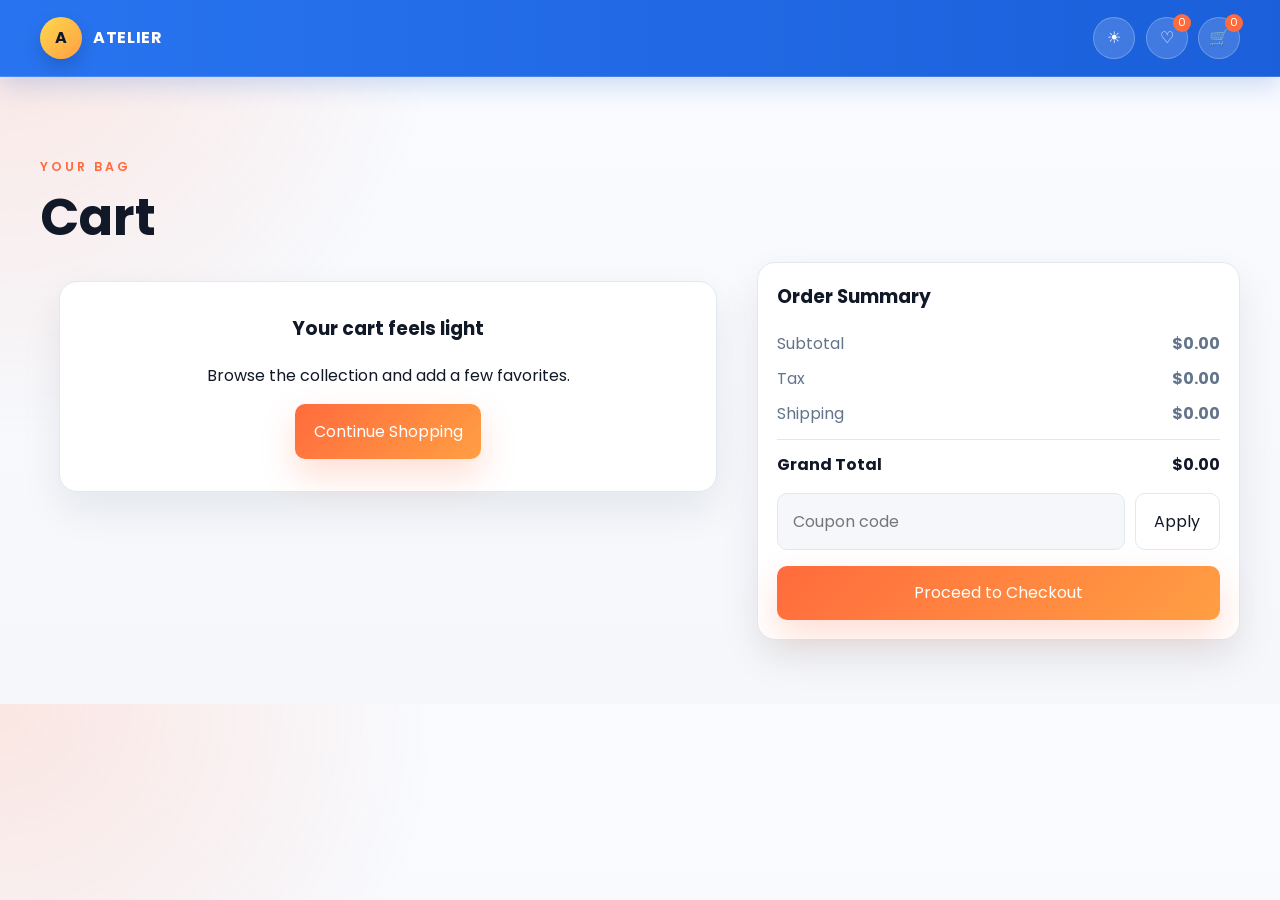
<file: cart.html>
<!DOCTYPE html>
<html lang="en">
  <head>
    <meta charset="UTF-8" />
    <meta name="viewport" content="width=device-width, initial-scale=1.0" />
    <title>Cart — Atelier</title>
    <link rel="preconnect" href="https://fonts.googleapis.com" />
    <link rel="preconnect" href="https://fonts.gstatic.com" crossorigin />
    <link href="https://fonts.googleapis.com/css2?family=Poppins:wght@300;400;500;600;700;800&display=swap" rel="stylesheet" />
    <link rel="stylesheet" href="css/style.css" />
    <link rel="stylesheet" href="css/cart.css" />
    <link rel="stylesheet" href="css/responsive.css" />
  </head>
  <body>
    <header class="site-header" id="siteHeader">
      <div class="container nav-shell">
        <a href="index.html" class="brand" aria-label="Atelier home">
          <span class="brand-mark">A</span>
          <span class="brand-text">Atelier</span>
        </a>
        <div class="nav-actions">
          <button class="icon-btn" id="themeToggle" aria-label="Toggle color theme">☀</button>
          <a href="wishlist.html" class="icon-btn" aria-label="Wishlist">♡ <span class="count-pill" id="wishlistCount">0</span></a>
          <a href="cart.html" class="icon-btn" aria-label="Shopping cart">🛒 <span class="count-pill" id="cartCount">0</span></a>
        </div>
      </div>
    </header>

    <main class="container page-shell">
      <section class="page-heading">
        <p class="eyebrow">Your bag</p>
        <h1>Cart</h1>
      </section>
      <div class="cart-layout">
        <section class="cart-items" id="cartItems"></section>
        <aside class="summary-card">
          <h3>Order Summary</h3>
          <div class="summary-line"><span>Subtotal</span><strong id="subtotal">$0.00</strong></div>
          <div class="summary-line"><span>Tax</span><strong id="tax">$0.00</strong></div>
          <div class="summary-line"><span>Shipping</span><strong id="shipping">$0.00</strong></div>
          <div class="summary-line total"><span>Grand Total</span><strong id="grandTotal">$0.00</strong></div>
          <div class="coupon-box">
            <input type="text" placeholder="Coupon code" aria-label="Coupon code" />
            <button class="btn btn-secondary">Apply</button>
          </div>
          <a class="btn btn-primary full-width" href="checkout.html">Proceed to Checkout</a>
        </aside>
      </div>
    </main>

    <div class="toast" id="toast" aria-live="polite"></div>
    <script src="js/storage.js"></script>
    <script src="js/utils.js"></script>
    <script src="js/app.js"></script>
    <script src="js/cart.js"></script>
  </body>
</html>
</file>
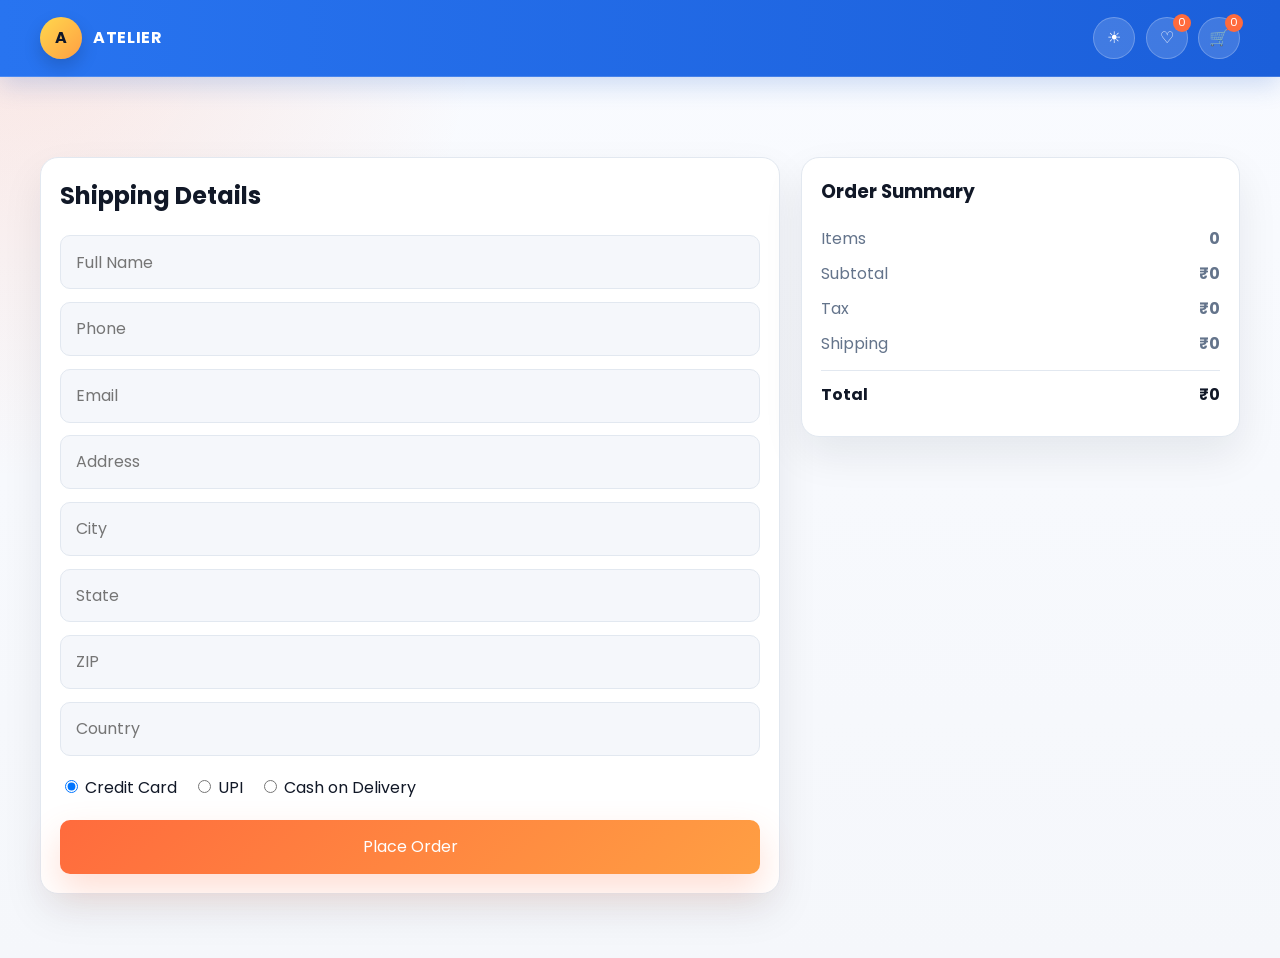
<file: checkout.html>
<!DOCTYPE html>
<html lang="en">
  <head>
    <meta charset="UTF-8" />
    <meta name="viewport" content="width=device-width, initial-scale=1.0" />
    <title>Checkout — Atelier</title>
    <link rel="preconnect" href="https://fonts.googleapis.com" />
    <link rel="preconnect" href="https://fonts.gstatic.com" crossorigin />
    <link href="https://fonts.googleapis.com/css2?family=Poppins:wght@300;400;500;600;700;800&display=swap" rel="stylesheet" />
    <link rel="stylesheet" href="css/style.css" />
    <link rel="stylesheet" href="css/cart.css" />
    <link rel="stylesheet" href="css/responsive.css" />
  </head>
  <body>
    <header class="site-header" id="siteHeader">
      <div class="container nav-shell">
        <a href="index.html" class="brand" aria-label="Atelier home">
          <span class="brand-mark">A</span>
          <span class="brand-text">Atelier</span>
        </a>
        <div class="nav-actions">
          <button class="icon-btn" id="themeToggle" aria-label="Toggle color theme">☀</button>
          <a href="wishlist.html" class="icon-btn" aria-label="Wishlist">♡ <span class="count-pill" id="wishlistCount">0</span></a>
          <a href="cart.html" class="icon-btn" aria-label="Shopping cart">🛒 <span class="count-pill" id="cartCount">0</span></a>
        </div>
      </div>
    </header>

    <main class="container page-shell checkout-shell">
      <section class="checkout-form-card">
        <h2>Shipping Details</h2>
        <form id="checkoutForm" class="checkout-form">
          <input type="text" placeholder="Full Name" required />
          <input type="tel" placeholder="Phone" required />
          <input type="email" placeholder="Email" required />
          <input type="text" placeholder="Address" required />
          <input type="text" placeholder="City" required />
          <input type="text" placeholder="State" required />
          <input type="text" placeholder="ZIP" required />
          <input type="text" placeholder="Country" required />
          <div class="payment-options">
            <label><input type="radio" name="payment" value="card" checked /> Credit Card</label>
            <label><input type="radio" name="payment" value="upi" /> UPI</label>
            <label><input type="radio" name="payment" value="cod" /> Cash on Delivery</label>
          </div>
          <button class="btn btn-primary full-width" type="submit">Place Order</button>
        </form>
      </section>
      <aside class="summary-card">
        <h3>Order Summary</h3>
        <div id="checkoutSummary"></div>
      </aside>
    </main>

    <div class="toast" id="toast" aria-live="polite"></div>
    <script src="js/storage.js"></script>
    <script src="js/utils.js"></script>
    <script src="js/app.js"></script>
    <script src="js/checkout.js"></script>
  </body>
</html>
</file>
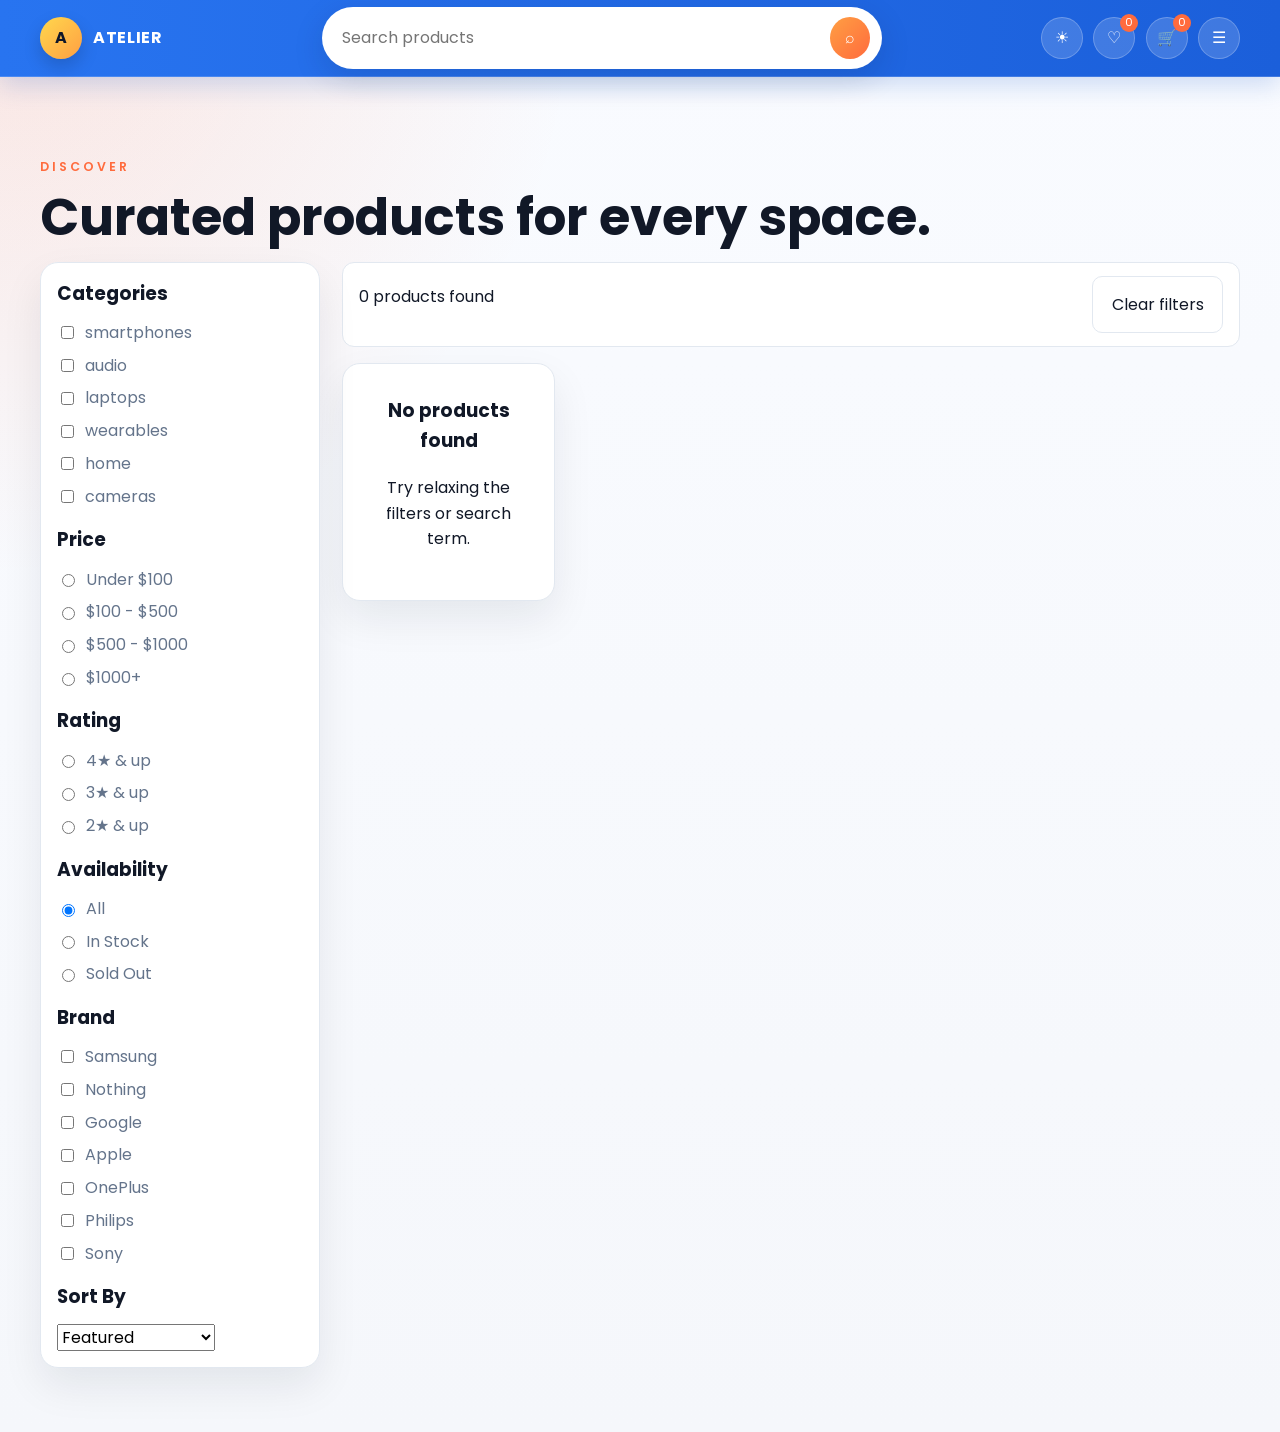
<file: product.html>
<!DOCTYPE html>
<html lang="en">
  <head>
    <meta charset="UTF-8" />
    <meta name="viewport" content="width=device-width, initial-scale=1.0" />
    <title>Shop — Atelier</title>
    <link rel="preconnect" href="https://fonts.googleapis.com" />
    <link rel="preconnect" href="https://fonts.gstatic.com" crossorigin />
    <link href="https://fonts.googleapis.com/css2?family=Poppins:wght@300;400;500;600;700;800&display=swap" rel="stylesheet" />
    <link rel="stylesheet" href="css/style.css" />
    <link rel="stylesheet" href="css/product.css" />
    <link rel="stylesheet" href="css/responsive.css" />
  </head>
  <body>
    <header class="site-header" id="siteHeader">
      <div class="container nav-shell">
        <a href="index.html" class="brand" aria-label="Atelier home">
          <span class="brand-mark">A</span>
          <span class="brand-text">Atelier</span>
        </a>
        <form class="search-bar" id="searchForm" role="search">
          <input id="productSearchInput" type="search" placeholder="Search products" aria-label="Search products" />
          <button type="submit" aria-label="Search">⌕</button>
        </form>
        <div class="nav-actions">
          <button class="icon-btn" id="themeToggle" aria-label="Toggle color theme">☀</button>
          <a href="wishlist.html" class="icon-btn" aria-label="Wishlist">♡ <span class="count-pill" id="wishlistCount">0</span></a>
          <a href="cart.html" class="icon-btn" aria-label="Shopping cart">🛒 <span class="count-pill" id="cartCount">0</span></a>
          <button class="menu-toggle" id="menuToggle" aria-label="Open menu">☰</button>
        </div>
      </div>
    </header>

    <main class="container page-shell">
      <section class="page-heading">
        <p class="eyebrow">Discover</p>
        <h1>Curated products for every space.</h1>
      </section>

      <section id="productDetailSection" class="hidden product-detail-card"></section>

      <section class="shop-layout">
        <aside class="filters-card" aria-label="Product filters">
          <div class="filter-block">
            <h3>Categories</h3>
            <div id="categoryFilters"></div>
          </div>
          <div class="filter-block">
            <h3>Price</h3>
            <div id="priceFilters"></div>
          </div>
          <div class="filter-block">
            <h3>Rating</h3>
            <div id="ratingFilters"></div>
          </div>
          <div class="filter-block">
            <h3>Availability</h3>
            <div id="availabilityFilters"></div>
          </div>
          <div class="filter-block">
            <h3>Brand</h3>
            <div id="brandFilters"></div>
          </div>
          <div class="filter-block">
            <h3>Sort By</h3>
            <select id="sortSelect">
              <option value="featured">Featured</option>
              <option value="newest">Newest</option>
              <option value="price-low">Price: Low to High</option>
              <option value="price-high">Price: High to Low</option>
              <option value="rating">Highest Rated</option>
            </select>
          </div>
        </aside>

        <div class="products-panel">
          <div class="toolbar">
            <p id="productCount">Loading products…</p>
            <button class="btn btn-secondary" id="clearFilters">Clear filters</button>
          </div>
          <div class="product-grid" id="productGrid"></div>
        </div>
      </section>
    </main>

    <div class="modal" id="quickViewModal" aria-hidden="true"></div>
    <div class="toast" id="toast" aria-live="polite"></div>
    <button class="scroll-top" id="scrollTop" aria-label="Back to top">↑</button>

    <script src="js/storage.js"></script>
    <script src="js/utils.js"></script>
    <script src="js/api.js"></script>
    <script src="js/app.js"></script>
    <script src="js/product.js"></script>
  </body>
</html>
</file>
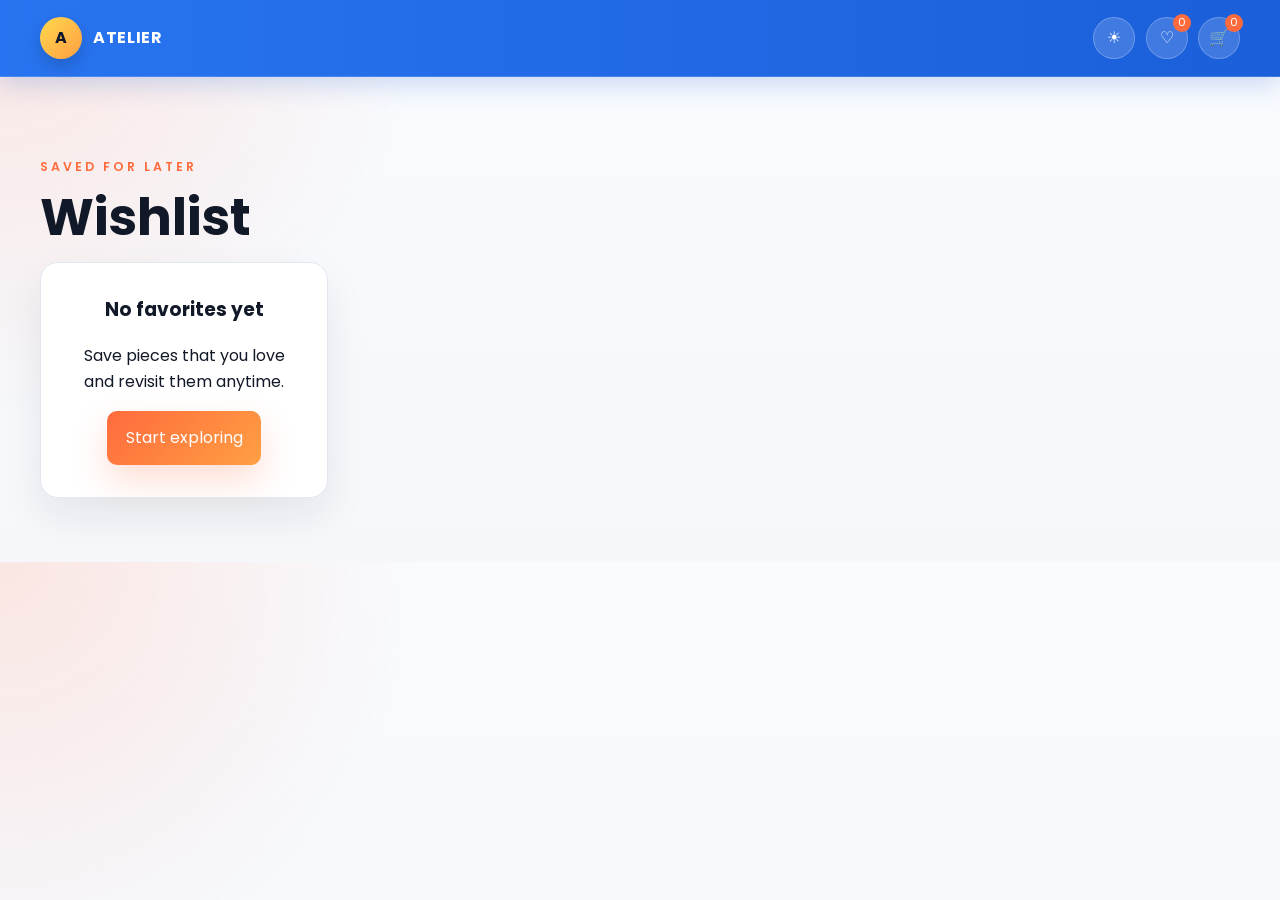
<file: wishlist.html>
<!DOCTYPE html>
<html lang="en">
  <head>
    <meta charset="UTF-8" />
    <meta name="viewport" content="width=device-width, initial-scale=1.0" />
    <title>Wishlist — Atelier</title>
    <link rel="preconnect" href="https://fonts.googleapis.com" />
    <link rel="preconnect" href="https://fonts.gstatic.com" crossorigin />
    <link href="https://fonts.googleapis.com/css2?family=Poppins:wght@300;400;500;600;700;800&display=swap" rel="stylesheet" />
    <link rel="stylesheet" href="css/style.css" />
    <link rel="stylesheet" href="css/product.css" />
    <link rel="stylesheet" href="css/responsive.css" />
  </head>
  <body>
    <header class="site-header" id="siteHeader">
      <div class="container nav-shell">
        <a href="index.html" class="brand" aria-label="Atelier home">
          <span class="brand-mark">A</span>
          <span class="brand-text">Atelier</span>
        </a>
        <div class="nav-actions">
          <button class="icon-btn" id="themeToggle" aria-label="Toggle color theme">☀</button>
          <a href="wishlist.html" class="icon-btn" aria-label="Wishlist">♡ <span class="count-pill" id="wishlistCount">0</span></a>
          <a href="cart.html" class="icon-btn" aria-label="Shopping cart">🛒 <span class="count-pill" id="cartCount">0</span></a>
        </div>
      </div>
    </header>

    <main class="container page-shell">
      <section class="page-heading">
        <p class="eyebrow">Saved for later</p>
        <h1>Wishlist</h1>
      </section>
      <div class="product-grid" id="wishlistGrid"></div>
    </main>

    <div class="toast" id="toast" aria-live="polite"></div>
    <script src="js/storage.js"></script>
    <script src="js/utils.js"></script>
    <script src="js/app.js"></script>
    <script src="js/wishlist.js"></script>
  </body>
</html>
</file>
<file: css/style.css>
:root {
  --primary: #0f172a;
  --secondary: #ff6b3d;
  --accent: #ff9f43;
  --background: #f5f7fb;
  --card: #ffffff;
  --text: #111827;
  --gray: #64748b;
  --border: #e2e8f0;
  --shadow: 0 18px 40px rgba(15, 23, 42, 0.08);
  --radius: 12px;
  --radius-lg: 18px;
  --transition: 0.3s ease;
}

body.dark {
  --primary: #f5f5f5;
  --secondary: #8b7cff;
  --background: #06070b;
  --card: #11131a;
  --text: #f5f5f5;
  --gray: #9ca3af;
  --border: #232633;
  --shadow: 0 20px 45px rgba(0, 0, 0, 0.28);
}

* {
  box-sizing: border-box;
}

html {
  scroll-behavior: smooth;
}

body {
  margin: 0;
  font-family: 'Poppins', sans-serif;
  background:
    radial-gradient(circle at top left, rgba(255, 107, 61, 0.15), transparent 30%),
    linear-gradient(180deg, #f9fbff 0%, var(--background) 100%);
  color: var(--text);
  line-height: 1.6;
  transition: background var(--transition), color var(--transition);
}

a {
  color: inherit;
  text-decoration: none;
}

button,
input,
select {
  font: inherit;
}

button {
  cursor: pointer;
  border: 0;
}

img {
  max-width: 100%;
  display: block;
}

.container {
  width: min(1200px, calc(100% - 2rem));
  margin: 0 auto;
}

.page-shell {
  padding: 5rem 0 4rem;
}

.site-header {
  position: sticky;
  top: 0;
  z-index: 30;
  backdrop-filter: blur(18px);
  background: linear-gradient(90deg, #2874f0 0%, #1b5fda 100%);
  border-bottom: 1px solid rgba(255, 255, 255, 0.16);
  transition: all var(--transition);
  box-shadow: 0 8px 24px rgba(28, 92, 198, 0.2);
}

body.dark .site-header {
  background: linear-gradient(90deg, #183d83 0%, #0f2a55 100%);
}

body.dark .category-card,
body.dark .hero-card,
body.dark .premium-banner,
body.dark .newsletter-card,
body.dark .review-card,
body.dark .filters-card,
body.dark .summary-card,
body.dark .checkout-form-card,
body.dark .product-card,
body.dark .empty-state,
body.dark .error-card {
  background: var(--card);
  color: var(--text);
  border-color: var(--border);
}

body.dark .category-card {
  background: linear-gradient(135deg, rgba(255, 107, 61, 0.2), rgba(15, 23, 42, 0.95));
}

body.dark .hero-card {
  background: linear-gradient(145deg, rgba(17, 24, 39, 0.98), rgba(15, 23, 42, 0.88));
}

body.dark .premium-banner {
  background: linear-gradient(135deg, rgba(255, 107, 61, 0.24), rgba(15, 23, 42, 0.84));
}

.site-header.shrink {
  box-shadow: var(--shadow);
}

.nav-shell {
  display: flex;
  align-items: center;
  justify-content: space-between;
  gap: 1rem;
  min-height: 76px;
}

.brand {
  display: inline-flex;
  align-items: center;
  gap: 0.7rem;
  font-weight: 700;
  letter-spacing: 0.04em;
  text-transform: uppercase;
  color: white;
}

.brand-mark {
  display: grid;
  place-items: center;
  width: 42px;
  height: 42px;
  border-radius: 50%;
  background: linear-gradient(135deg, #ffd84d, #ff9f43);
  color: #0f172a;
  box-shadow: 0 8px 18px rgba(0, 0, 0, 0.16);
}

.search-bar {
  display: flex;
  align-items: center;
  flex: 1;
  max-width: 560px;
  margin: 0 1rem;
  background: #fff;
  border: 1px solid rgba(255, 255, 255, 0.24);
  border-radius: 999px;
  padding: 0.4rem 0.7rem;
  box-shadow: 0 10px 30px rgba(13, 31, 74, 0.15);
}

.search-bar input {
  width: 100%;
  border: 0;
  outline: none;
  background: transparent;
  padding: 0.7rem 0.5rem;
  color: var(--text);
}

.search-bar button {
  background: linear-gradient(135deg, #ff9f43, #ff6b3d);
  color: white;
  width: 42px;
  height: 42px;
  border-radius: 50%;
}

.top-nav {
  display: flex;
  gap: 0.7rem;
  align-items: center;
}

.nav-link {
  color: rgba(255, 255, 255, 0.92);
  font-weight: 600;
}

.nav-link.active,
.nav-link:hover {
  color: #fff;
}

.nav-link-pill {
  padding: 0.45rem 0.85rem;
  border-radius: 999px;
}

.nav-link-pill:hover {
  background: rgba(255, 255, 255, 0.16);
}

.nav-actions {
  display: flex;
  align-items: center;
  gap: 0.65rem;
}

.icon-btn,
.menu-toggle {
  display: inline-flex;
  align-items: center;
  justify-content: center;
  width: 42px;
  height: 42px;
  color: white;
  background: rgba(255, 255, 255, 0.16);
  border: 1px solid rgba(255, 255, 255, 0.24);
  border-radius: 999px;
  box-shadow: none;
  position: relative;
}

.category-strip {
  border-top: 1px solid rgba(255, 255, 255, 0.16);
  padding: 0.8rem 0 0.95rem;
}

.category-row {
  display: flex;
  align-items: center;
  justify-content: center;
  gap: 0.6rem;
  flex-wrap: wrap;
}

.menu-item {
  position: relative;
}

.menu-trigger {
  background: transparent;
  color: white;
  padding: 0.55rem 0.85rem;
  border-radius: 999px;
  font-weight: 600;
  transition: background var(--transition);
}

.menu-trigger:hover,
.menu-item.active .menu-trigger {
  background: rgba(255, 255, 255, 0.16);
}

.dropdown-panel {
  position: absolute;
  top: calc(100% + 0.8rem);
  left: 50%;
  transform: translateX(-50%);
  min-width: 240px;
  padding: 1rem;
  border-radius: 16px;
  background: white;
  box-shadow: 0 20px 45px rgba(15, 23, 42, 0.16);
  display: none;
  z-index: 40;
}

.dropdown-panel::before {
  content: '';
  position: absolute;
  top: -6px;
  left: 50%;
  transform: translateX(-50%) rotate(45deg);
  width: 14px;
  height: 14px;
  background: white;
}

.menu-item.active .dropdown-panel {
  display: block;
}

.dropdown-content {
  display: grid;
  gap: 0.6rem;
}

.dropdown-col h4 {
  margin: 0 0 0.5rem;
  font-size: 0.95rem;
  color: #1f2937;
}

.dropdown-list {
  display: grid;
  gap: 0.35rem;
}

.dropdown-list a {
  color: var(--gray);
  font-size: 0.92rem;
}

.dropdown-list a:hover {
  color: var(--secondary);
}

.count-pill {
  position: absolute;
  top: -4px;
  right: -4px;
  min-width: 18px;
  height: 18px;
  padding: 0 4px;
  border-radius: 999px;
  background: var(--secondary);
  color: white;
  font-size: 0.7rem;
  display: inline-grid;
  place-items: center;
}

.hero-section {
  padding: 4rem 0 2rem;
}

.hero-grid {
  display: grid;
  grid-template-columns: 1.1fr 0.9fr;
  gap: 2rem;
  align-items: center;
}

.eyebrow {
  text-transform: uppercase;
  letter-spacing: 0.24em;
  color: var(--secondary);
  font-size: 0.78rem;
  font-weight: 600;
}

h1,
h2,
h3,
p {
  margin-top: 0;
}

h1 {
  font-size: clamp(2rem, 4vw, 3.6rem);
  margin-bottom: 1rem;
  line-height: 1.1;
}

.hero-copy p {
  max-width: 640px;
  color: var(--gray);
}

.hero-actions {
  display: flex;
  gap: 1rem;
  flex-wrap: wrap;
  margin: 1.5rem 0;
}

.btn {
  display: inline-flex;
  align-items: center;
  justify-content: center;
  border-radius: 10px;
  padding: 0.9rem 1.15rem;
  transition: transform var(--transition), box-shadow var(--transition), background var(--transition);
}

.btn:hover {
  transform: translateY(-2px);
}

.btn-primary {
  background: linear-gradient(135deg, var(--secondary), var(--accent));
  color: white;
  box-shadow: 0 16px 35px rgba(255, 107, 61, 0.22);
}

.btn-secondary {
  background: var(--card);
  color: var(--text);
  border: 1px solid var(--border);
}

.hero-stats {
  display: flex;
  flex-wrap: wrap;
  gap: 1rem;
}

.hero-stats > div {
  min-width: 120px;
  padding: 0.9rem 1rem;
  background: var(--card);
  border-radius: var(--radius);
  box-shadow: var(--shadow);
}

.hero-stats strong {
  display: block;
  font-size: 1.1rem;
}

.hero-stats span {
  color: var(--gray);
  font-size: 0.88rem;
}

.brand-spotlight {
  padding-top: 0.5rem;
}

.brand-showcase {
  display: grid;
  grid-template-columns: repeat(5, minmax(0, 1fr));
  gap: 1rem;
}

.brand-card {
  padding: 1rem;
  border-radius: 20px;
  background: var(--card);
  border: 1px solid var(--border);
  box-shadow: var(--shadow);
  transition: transform var(--transition), box-shadow var(--transition), border-color var(--transition);
}

.brand-card:hover {
  transform: translateY(-6px) scale(1.01);
  border-color: rgba(255, 107, 61, 0.35);
  box-shadow: 0 18px 38px rgba(15, 23, 42, 0.14);
}

.brand-icon {
  display: inline-grid;
  place-items: center;
  width: 48px;
  height: 48px;
  margin-bottom: 0.7rem;
  border-radius: 14px;
  background: linear-gradient(135deg, var(--secondary), var(--accent));
  color: white;
  font-weight: 700;
  animation: floatCard 3.2s ease-in-out infinite;
}

@keyframes floatCard {
  0%, 100% { transform: translateY(0); }
  50% { transform: translateY(-6px); }
}

.immersive-section {
  padding-top: 0.5rem;
}

.immersive-shell {
  display: grid;
  grid-template-columns: 1.1fr 0.9fr;
  gap: 1.5rem;
  padding: 1.5rem;
  border-radius: 28px;
  background: linear-gradient(135deg, rgba(40, 116, 240, 0.1), rgba(255, 107, 61, 0.12));
  border: 1px solid rgba(255, 255, 255, 0.45);
  box-shadow: var(--shadow);
}

.immersive-copy h2 {
  font-size: clamp(1.5rem, 2.4vw, 2.2rem);
  margin-bottom: 0.8rem;
}

.immersive-switcher {
  display: flex;
  flex-wrap: wrap;
  gap: 0.7rem;
  margin: 1.2rem 0 1.4rem;
}

.mode-pill {
  padding: 0.65rem 0.95rem;
  border-radius: 999px;
  background: rgba(255, 255, 255, 0.85);
  color: var(--text);
  border: 1px solid rgba(15, 23, 42, 0.08);
  transition: transform var(--transition), box-shadow var(--transition), background var(--transition);
}

.mode-pill.active,
.mode-pill:hover {
  transform: translateY(-2px);
  background: linear-gradient(135deg, var(--secondary), var(--accent));
  color: white;
  box-shadow: 0 12px 24px rgba(255, 107, 61, 0.2);
}

.immersive-spotlight {
  display: flex;
  align-items: center;
}

.spotlight-card {
  width: 100%;
  padding: 1.4rem;
  border-radius: 22px;
  background: rgba(255, 255, 255, 0.8);
  backdrop-filter: blur(16px);
  border: 1px solid rgba(255, 255, 255, 0.7);
  box-shadow: 0 18px 36px rgba(15, 23, 42, 0.12);
}

.spotlight-card ul {
  padding-left: 1rem;
  color: var(--gray);
}

body.dark .immersive-shell,
body.dark .spotlight-card {
  background: rgba(17, 19, 26, 0.92);
  border-color: var(--border);
}

.hero-card {
  padding: 1rem;
  border-radius: 24px;
  background: linear-gradient(145deg, rgba(255,255,255,0.95), rgba(255,255,255,0.6));
  border: 1px solid rgba(255, 107, 61, 0.15);
  box-shadow: 0 24px 60px rgba(15, 23, 42, 0.16);
}

.hero-card-image {
  min-height: 360px;
  border-radius: 20px;
  background: linear-gradient(135deg, #ffe8dc 0%, #ffb37d 40%, #fff7ef 100%);
}

.hero-card-info {
  padding: 1rem 0.25rem 0.3rem;
}

.section {
  padding: 2rem 0 1.5rem;
}

.section-heading {
  display: flex;
  justify-content: space-between;
  align-items: end;
  margin-bottom: 1.2rem;
}

.text-link {
  color: var(--secondary);
  font-weight: 600;
}

.category-grid,
.product-grid,
.review-grid {
  display: grid;
  gap: 1rem;
}

.category-grid {
  grid-template-columns: repeat(4, 1fr);
}

.category-card,
.review-card,
.filters-card,
.summary-card,
.checkout-form-card,
.product-card,
.empty-state,
.error-card,
.newsletter-card {
  background: var(--card);
  border: 1px solid var(--border);
  border-radius: var(--radius-lg);
  box-shadow: var(--shadow);
}

.premium-banner {
  display: flex;
  justify-content: space-between;
  align-items: center;
  gap: 1rem;
  padding: 1.5rem;
  border-radius: 24px;
  background: linear-gradient(135deg, rgba(255, 107, 61, 0.16), rgba(15, 23, 42, 0.04));
  border: 1px solid rgba(255, 107, 61, 0.18);
  box-shadow: 0 18px 40px rgba(15, 23, 42, 0.08);
}

.pill-stack {
  display: flex;
  flex-wrap: wrap;
  gap: 0.7rem;
}

.pill-stack span {
  background: var(--card);
  padding: 0.7rem 0.9rem;
  border-radius: 999px;
  border: 1px solid var(--border);
  font-size: 0.88rem;
}

.benefit-grid {
  display: grid;
  grid-template-columns: repeat(4, minmax(0, 1fr));
  gap: 1rem;
}

.benefit-card {
  padding: 1.2rem;
  background: var(--card);
  border: 1px solid var(--border);
  border-radius: var(--radius-lg);
  box-shadow: var(--shadow);
}

.benefit-card h3 {
  margin-bottom: 0.4rem;
}

.benefit-card p {
  color: var(--gray);
  margin-bottom: 0;
}

.category-card {
  padding: 1.2rem;
  min-height: 120px;
}

.product-grid {
  grid-template-columns: repeat(4, minmax(0, 1fr));
}

.product-card {
  display: flex;
  flex-direction: column;
  gap: 0.7rem;
  padding: 1rem;
  overflow: hidden;
  transition: transform var(--transition), box-shadow var(--transition), border-color var(--transition);
  border: 1px solid rgba(226, 232, 240, 0.95);
}

.product-card:hover {
  transform: translateY(-7px);
  box-shadow: 0 26px 50px rgba(15, 23, 42, 0.16);
  border-color: rgba(255, 107, 61, 0.28);
}

.product-card img {
  width: 100%;
  height: 220px;
  object-fit: cover;
  border-radius: 14px;
  transition: transform 0.5s ease;
}

.product-card:hover img {
  transform: scale(1.04);
}

.product-card .meta {
  color: var(--gray);
  font-size: 0.82rem;
  margin-bottom: 0.25rem;
}

.product-card h3 {
  font-size: 1rem;
  margin-bottom: 0.4rem;
}

.price-row {
  display: flex;
  justify-content: space-between;
  align-items: center;
  margin: 0.6rem 0;
}

.price {
  font-weight: 700;
}

.discount {
  color: #e11d48;
  font-weight: 600;
}

.product-actions {
  display: flex;
  gap: 0.5rem;
  margin-top: 0.8rem;
}

.product-actions button,
.product-actions a {
  flex: 1;
  padding: 0.75rem;
  border-radius: 10px;
  background: var(--background);
  color: var(--text);
  border: 1px solid var(--border);
  font-weight: 600;
}

.product-actions button.primary,
.product-actions a.primary {
  background: linear-gradient(135deg, var(--secondary), var(--accent));
  color: white;
  border-color: transparent;
}

.review-grid {
  grid-template-columns: repeat(3, 1fr);
}

.review-card {
  padding: 1.3rem;
}

.newsletter-section {
  padding: 2.5rem 0 4rem;
}

.newsletter-card {
  display: flex;
  justify-content: space-between;
  align-items: center;
  gap: 1rem;
  padding: 1.5rem;
}

.newsletter-form {
  display: flex;
  gap: 0.75rem;
  width: min(420px, 100%);
}

.newsletter-form input,
.coupon-box input,
.checkout-form input,
.checkout-form select {
  flex: 1;
  border: 1px solid var(--border);
  border-radius: 10px;
  padding: 0.82rem 0.95rem;
  background: var(--background);
  color: var(--text);
}

.site-footer {
  padding: 2rem 0 3rem;
  border-top: 1px solid var(--border);
}

.footer-grid {
  display: grid;
  grid-template-columns: 1.2fr 1fr 1fr;
  gap: 2rem;
}

.footer-grid h3 {
  margin-bottom: 0.75rem;
}

.footer-grid a {
  display: block;
  color: var(--gray);
  margin-bottom: 0.4rem;
}

.scroll-top {
  position: fixed;
  right: 1.2rem;
  bottom: 1.2rem;
  width: 48px;
  height: 48px;
  border-radius: 50%;
  background: var(--primary);
  color: white;
  box-shadow: var(--shadow);
  opacity: 0;
  pointer-events: none;
  transition: opacity var(--transition);
}

.scroll-top.visible {
  opacity: 1;
  pointer-events: auto;
}

.toast {
  position: fixed;
  right: 1.2rem;
  bottom: 5rem;
  background: var(--primary);
  color: white;
  padding: 0.95rem 1.1rem;
  border-radius: 10px;
  box-shadow: var(--shadow);
  opacity: 0;
  transform: translateY(12px);
  pointer-events: none;
  transition: all var(--transition);
}

.toast.show {
  opacity: 1;
  transform: translateY(0);
}

.progress-bar {
  position: fixed;
  inset: 0 0 auto 0;
  height: 3px;
  background: linear-gradient(90deg, var(--secondary), var(--primary));
  transform-origin: left;
  transform: scaleX(0);
  z-index: 50;
}

.page-loader {
  position: fixed;
  inset: 0;
  display: grid;
  place-items: center;
  background: rgba(247, 247, 245, 0.95);
  z-index: 100;
}

body.dark .page-loader {
  background: rgba(6, 7, 11, 0.95);
}

.loader-ring {
  width: 64px;
  height: 64px;
  border-radius: 50%;
  border: 4px solid rgba(111, 87, 255, 0.2);
  border-top-color: var(--secondary);
  animation: spin 1s linear infinite;
}

@keyframes spin {
  to { transform: rotate(360deg); }
}

.reveal {
  animation: fadeUp 0.7s ease both;
}

@keyframes fadeUp {
  from { opacity: 0; transform: translateY(22px); }
  to { opacity: 1; transform: translateY(0); }
}

.modal {
  position: fixed;
  inset: 0;
  background: rgba(0, 0, 0, 0.55);
  display: none;
  place-items: center;
  padding: 1rem;
  z-index: 60;
}

.modal.open {
  display: grid;
}

.modal-content {
  width: min(700px, 100%);
  background: var(--card);
  border-radius: 20px;
  padding: 1.4rem;
  box-shadow: var(--shadow);
}

.empty-state,
.error-card {
  padding: 2rem;
  text-align: center;
}

.full-width {
  width: 100%;
}

.hidden {
  display: none;
}
</file>
<file: css/cart.css>
.cart-layout,
.checkout-shell {
  display: grid;
  grid-template-columns: 1.35fr 0.8fr;
  gap: 1.3rem;
  align-items: start;
}

.cart-items,
.checkout-form-card,
.summary-card {
  padding: 1.2rem;
}

.cart-item {
  display: grid;
  grid-template-columns: 90px 1fr auto;
  gap: 1rem;
  align-items: center;
  padding: 1rem 0;
  border-bottom: 1px solid var(--border);
}

.cart-item img {
  width: 90px;
  height: 90px;
  object-fit: cover;
  border-radius: 12px;
}

.qty-controls {
  display: inline-flex;
  align-items: center;
  gap: 0.5rem;
  margin-top: 0.4rem;
}

.qty-controls button {
  width: 30px;
  height: 30px;
  border-radius: 8px;
  background: var(--background);
  color: var(--text);
}

.summary-line {
  display: flex;
  justify-content: space-between;
  margin-bottom: 0.6rem;
  color: var(--gray);
}

.summary-line.total {
  padding-top: 0.7rem;
  margin-top: 0.8rem;
  border-top: 1px solid var(--border);
  color: var(--text);
  font-weight: 700;
}

.coupon-box {
  display: flex;
  gap: 0.6rem;
  margin: 1rem 0;
}

.checkout-form {
  display: grid;
  gap: 0.8rem;
}

.payment-options {
  display: flex;
  flex-wrap: wrap;
  gap: 1rem;
  margin: 0.4rem 0;
}
</file>
<file: css/responsive.css>
:root {
  --header-height: 76px;
}

@media (max-width: 1024px) {
  .product-grid,
  .category-grid {
    grid-template-columns: repeat(3, minmax(0, 1fr));
  }

  .top-nav {
    display: none;
  }

  .shop-layout,
  .cart-layout,
  .checkout-shell {
    grid-template-columns: 1fr;
  }

  .filters-card {
    position: static;
  }
}

@media (max-width: 768px) {
  .nav-shell {
    flex-wrap: wrap;
    padding: 0.8rem 0;
  }

  .search-bar {
    order: 3;
    flex-basis: 100%;
    margin: 0.25rem 0 0;
  }

  .category-strip {
    display: none;
    padding: 0.65rem 0 0.85rem;
  }

  .site-header.open .category-strip {
    display: block;
  }

  .category-row {
    flex-direction: column;
    align-items: stretch;
    justify-content: flex-start;
  }

  .menu-item {
    width: 100%;
  }

  .menu-trigger {
    width: 100%;
    text-align: left;
  }

  .dropdown-panel {
    position: static;
    transform: none;
    width: 100%;
    min-width: 0;
    margin-top: 0.45rem;
    border-radius: 12px;
    box-shadow: none;
    border: 1px solid var(--border);
  }

  .dropdown-panel::before {
    display: none;
  }

  .hero-grid,
  .footer-grid,
  .review-grid,
  .product-grid,
  .category-grid,
  .brand-showcase {
    grid-template-columns: 1fr 1fr;
  }

  .newsletter-card,
  .section-heading,
  .premium-banner {
    flex-direction: column;
    align-items: flex-start;
  }

  .benefit-grid {
    grid-template-columns: repeat(2, minmax(0, 1fr));
  }
}

@media (max-width: 560px) {
  .hero-grid,
  .footer-grid,
  .review-grid,
  .product-grid,
  .category-grid,
  .benefit-grid,
  .brand-showcase {
    grid-template-columns: 1fr;
  }

  .page-shell {
    padding-top: 3.5rem;
  }

  .hero-actions,
  .newsletter-form,
  .coupon-box,
  .cart-item {
    flex-direction: column;
    align-items: flex-start;
  }

  .cart-item {
    grid-template-columns: 1fr;
  }

  .hero-stats {
    flex-direction: column;
  }

  .nav-actions .icon-btn:nth-child(2),
  .nav-actions .icon-btn:nth-child(3) {
    display: none;
  }
}
</file>
<file: css/product.css>
.shop-layout {
  display: grid;
  grid-template-columns: 280px 1fr;
  gap: 1.4rem;
  align-items: start;
}

.filters-card {
  padding: 1rem;
  position: sticky;
  top: 96px;
}

.filter-block + .filter-block {
  margin-top: 1rem;
}

.filter-block h3 {
  margin-bottom: 0.7rem;
}

.filter-block label,
.payment-options label {
  display: flex;
  align-items: center;
  gap: 0.5rem;
  margin-bottom: 0.45rem;
  color: var(--gray);
}

.toolbar {
  display: flex;
  justify-content: space-between;
  align-items: center;
  margin-bottom: 1rem;
  padding: 0.85rem 1rem;
  background: var(--card);
  border: 1px solid var(--border);
  border-radius: var(--radius);
}

.product-card .badge {
  display: inline-block;
  padding: 0.3rem 0.55rem;
  border-radius: 999px;
  color: var(--secondary);
  background: rgba(111, 87, 255, 0.1);
  font-size: 0.75rem;
  margin-bottom: 0.55rem;
}

.product-card .rating {
  color: #f59e0b;
  font-size: 0.9rem;
}

.product-card .stock {
  color: var(--gray);
  font-size: 0.82rem;
}

.product-detail-card {
  background: var(--card);
  border: 1px solid var(--border);
  border-radius: 24px;
  padding: 1.3rem;
  box-shadow: var(--shadow);
  margin-bottom: 1.4rem;
}

.product-detail-grid {
  display: grid;
  grid-template-columns: 0.95fr 1.05fr;
  gap: 1.3rem;
}

.product-detail-card img {
  width: 100%;
  border-radius: 18px;
  min-height: 320px;
  object-fit: cover;
}

.detail-price-row {
  display: flex;
  align-items: center;
  gap: 0.8rem;
  margin: 0.8rem 0;
}

.detail-meta {
  color: var(--gray);
  margin-bottom: 0.4rem;
}
</file>
